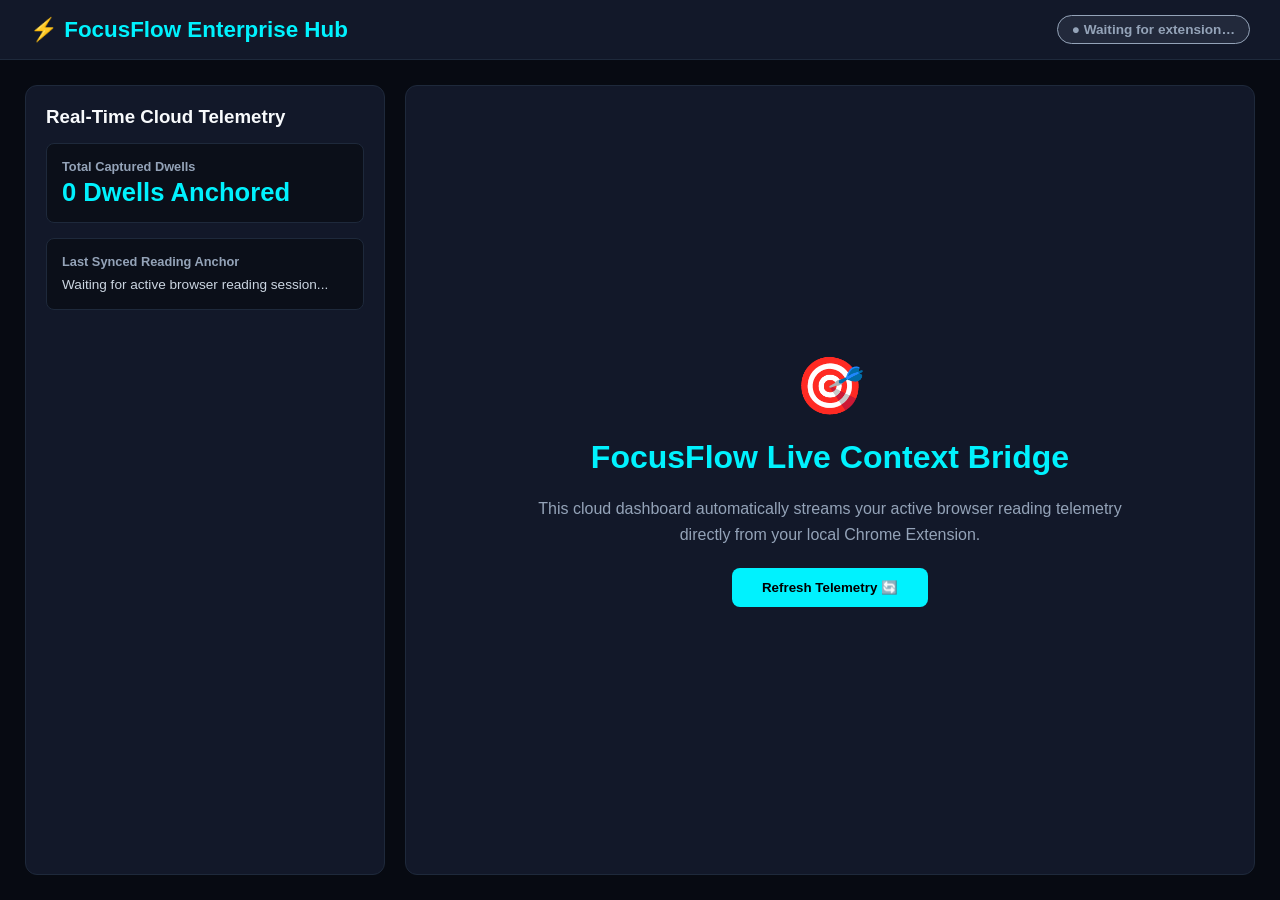
<file: index.html>
<!DOCTYPE html>
<html lang="en">
<head>
    <meta charset="UTF-8">
    <meta name="viewport" content="width=device-width, initial-scale=1.0">
    <title>FocusFlow Enterprise Hub</title>
    <style>
        :root {
            --bg-dark: #070a12;
            --bg-card: #121829;
            --accent: #00f2fe;
            --text-main: #f8fafc;
            --text-sub: #94a3b8;
            --success: #22c55e;
        }

        * { box-sizing: border-box; margin: 0; padding: 0; font-family: 'Segoe UI', sans-serif; }
        body { background-color: var(--bg-dark); color: var(--text-main); min-height: 100vh; display: flex; flex-direction: column; }

        .navbar { background: var(--bg-card); border-bottom: 1px solid #1e293b; padding: 15px 30px; display: flex; justify-content: space-between; align-items: center; }
        .logo { font-size: 1.4rem; font-weight: bold; color: var(--accent); }

        .status-badge { padding: 6px 14px; border-radius: 20px; font-size: 0.85rem; font-weight: 600; background: rgba(148, 163, 184, 0.12); color: var(--text-sub); border: 1px solid var(--text-sub); display: flex; align-items: center; gap: 6px; }
        .status-badge.connected { background: rgba(34, 197, 94, 0.15); color: var(--success); border-color: var(--success); }

        .container { display: grid; grid-template-columns: 360px 1fr; gap: 20px; padding: 25px; max-width: 1300px; margin: 0 auto; width: 100%; flex: 1; }

        .panel { background: var(--bg-card); border: 1px solid #1e293b; border-radius: 12px; padding: 20px; display: flex; flex-direction: column; gap: 15px; }
        .stat-box { background: #0b0f19; padding: 15px; border-radius: 8px; border: 1px solid #1e293b; }
        .stat-box h4 { font-size: 0.8rem; color: var(--text-sub); }
        .stat-box .val { font-size: 1.6rem; font-weight: bold; color: var(--accent); margin-top: 4px; }

        .btn { background: var(--accent); color: #000; border: none; padding: 12px; border-radius: 8px; font-weight: bold; cursor: pointer; width: 100%; }
        .workspace { background: var(--bg-card); border: 1px solid #1e293b; border-radius: 12px; padding: 30px; display: flex; flex-direction: column; gap: 20px; justify-content: center; align-items: center; text-align: center; }
    </style>
</head>
<body>

    <div class="navbar">
        <div class="logo">⚡ FocusFlow Enterprise Hub</div>
        <div class="status-badge" id="cloud-status">
            <span id="status-text">● Waiting for extension…</span>
        </div>
    </div>

    <div class="container">
        <div class="panel">
            <h3>Real-Time Cloud Telemetry</h3>
            
            <div class="stat-box">
                <h4>Total Captured Dwells</h4>
                <div class="val" id="cloud-dwells">0 Dwells Anchored</div>
            </div>

            <div class="stat-box">
                <h4>Last Synced Reading Anchor</h4>
                <div id="cloud-context" style="font-size:0.85rem; color:#cbd5e1; margin-top:6px; line-height:1.4;">
                    Waiting for active browser reading session...
                </div>
            </div>
        </div>

        <div class="workspace">
            <div style="font-size: 3.5rem;">🎯</div>
            <h1 style="color: var(--accent);">FocusFlow Live Context Bridge</h1>
            <p style="color: var(--text-sub); max-width: 600px; line-height: 1.6;">
                This cloud dashboard automatically streams your active browser reading telemetry directly from your local Chrome Extension.
            </p>
            <button class="btn" style="width: auto; padding: 12px 30px;" onclick="location.reload()">Refresh Telemetry 🔄</button>
        </div>
    </div>
</body>
</html>
</file>
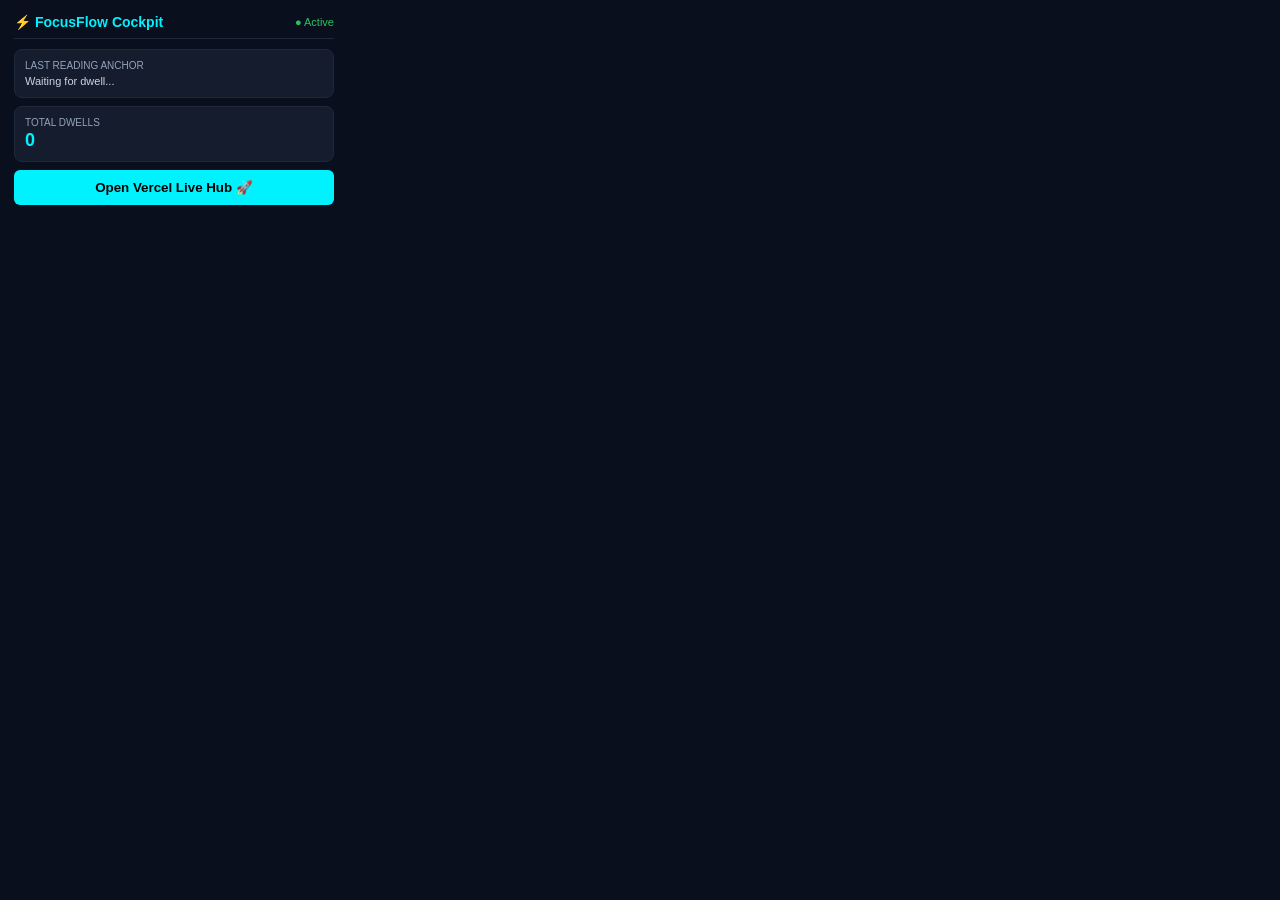
<file: dashboard.html>
<!DOCTYPE html>
<html lang="en">
<head>
  <meta charset="UTF-8">
  <title>FocusFlow Cockpit</title>
  <style>
    body { width: 320px; margin: 0; padding: 14px; background: #0a0f1d; color: #f8fafc; font-family: sans-serif; }
    .header { display: flex; justify-content: space-between; align-items: center; border-bottom: 1px solid #1e293b; padding-bottom: 8px; margin-bottom: 10px; }
    .title { color: #00f2fe; font-weight: bold; font-size: 14px; }
    .card { background: #151c2e; border: 1px solid #1e293b; border-radius: 8px; padding: 10px; margin-bottom: 8px; }
    .val { font-size: 18px; font-weight: bold; color: #00f2fe; margin-top: 2px; }
    .btn { width: 100%; padding: 10px; background: #00f2fe; color: #000; border: none; font-weight: bold; border-radius: 6px; cursor: pointer; }
  </style>
</head>
<body>
  <div class="header">
    <div class="title">⚡ FocusFlow Cockpit</div>
    <span style="color:#22c55e; font-size:11px;">● Active</span>
  </div>
  <div class="card">
    <div style="font-size:10px; color:#94a3b8; text-transform:uppercase;">Last Reading Anchor</div>
    <div id="ext-context" style="font-size:11px; color:#cbd5e1; margin-top:4px;">Waiting for dwell...</div>
  </div>
  <div class="card">
    <div style="font-size:10px; color:#94a3b8; text-transform:uppercase;">Total Dwells</div>
    <div class="val" id="ext-dwells">0</div>
  </div>
  <button class="btn" id="open-hub">Open Vercel Live Hub 🚀</button>
  <script src="dashboard.js"></script>
</body>
</html>
</file>
